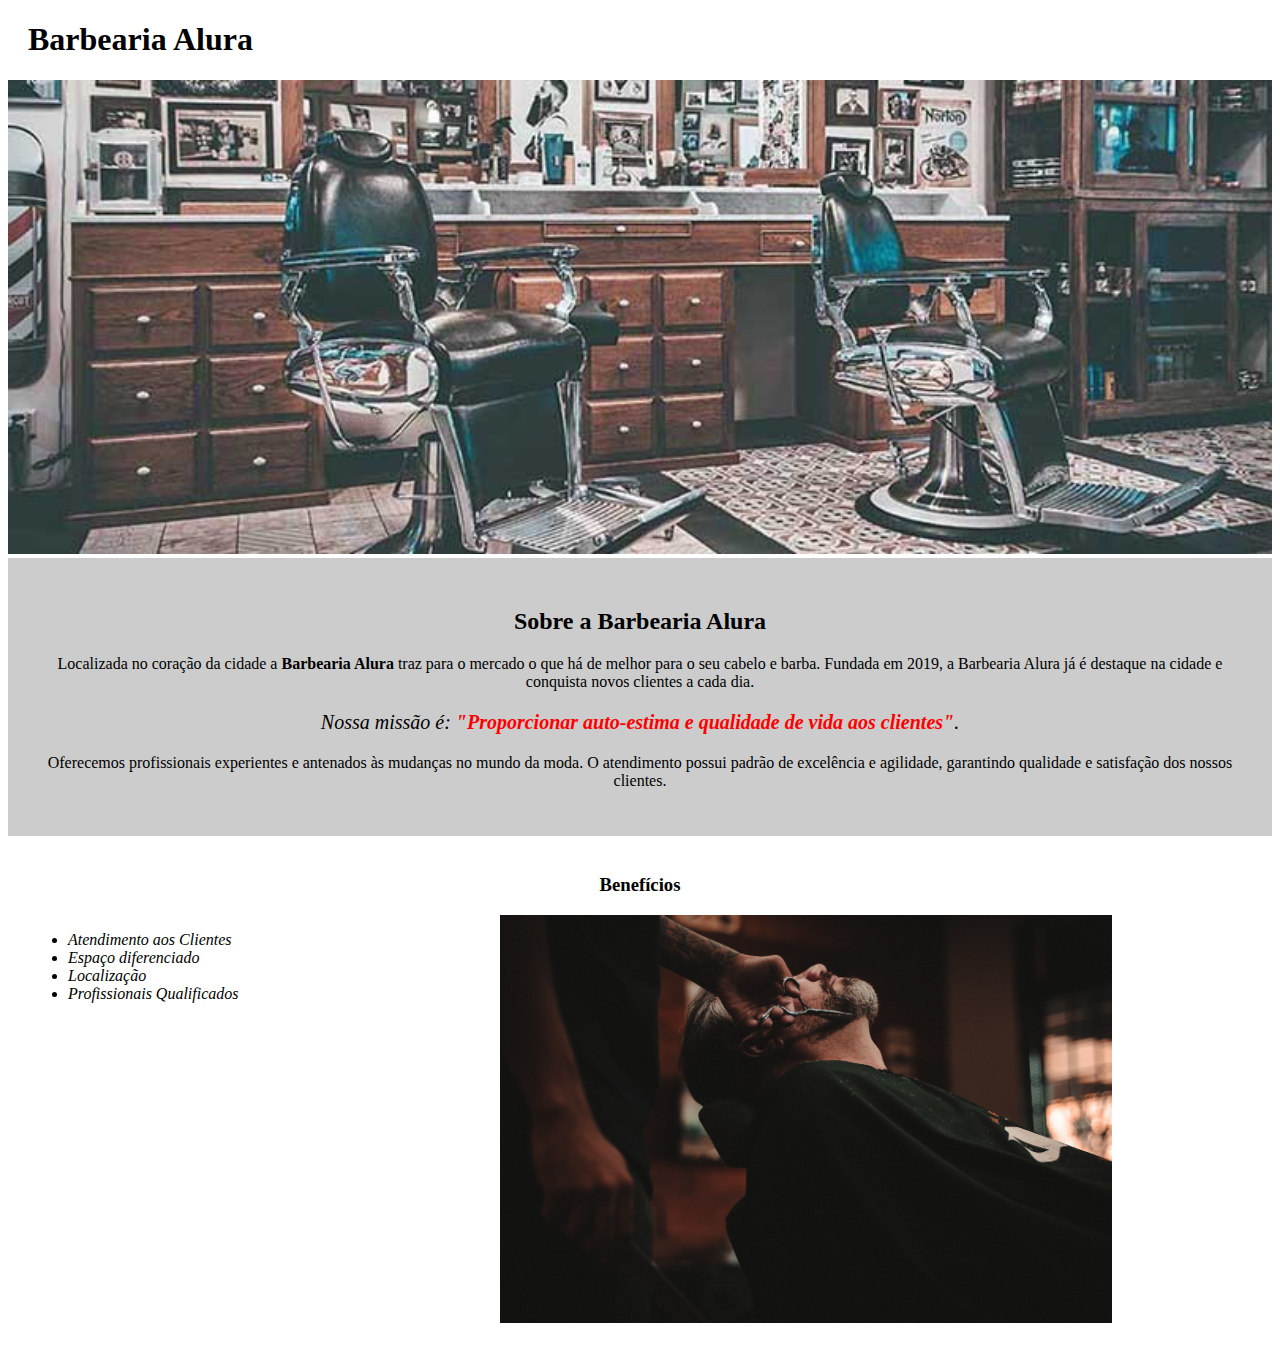
<file: index.html>
<!DOCTYPE html>
<html lang="pt-br">
	<head>
		<meta charset="UTF-8">
    	<meta http-equiv="X-UA-Compatible" content="IE=edge">
    	<meta name="viewport" content="width=device-width, initial-scale=1.0">		
		<link rel="stylesheet" href="./src/css/style.css">
		<title>Barbearia Alura</title>
	</head>

	<body>
		<header>
			<h1 class="titulo-principal">Barbearia Alura</h1>
		</header>
		<img id="banner" src="./src/imagem/banner.jpg">
		<div class="principal">
			<h2 class="titulo-centralizado">Sobre a Barbearia Alura</h2>
	 
			<p>Localizada no coração da cidade a <strong>Barbearia Alura</strong> traz para o mercado o que há de melhor para o seu cabelo e barba. Fundada em 2019, a Barbearia Alura já é destaque na cidade e conquista novos clientes a cada dia.</p>

			<p id="missao"><em>Nossa missão é: <strong>"Proporcionar auto-estima e qualidade de vida aos clientes"</strong>.</em></p>

			<p>Oferecemos profissionais experientes e antenados às mudanças no mundo da moda. O atendimento possui padrão de excelência e agilidade, garantindo qualidade e satisfação dos nossos clientes.</p>
		</div>

		<div class="beneficios">
			<h3 class="titulo-centralizado">Benefícios</h3>

			<ul>
				<li class="itens">Atendimento aos Clientes</li>
				<li class="itens">Espaço diferenciado</li>
				<li class="itens">Localização</li>
				<li class="itens">Profissionais Qualificados</li>
			</ul>

			<img src="./src/imagem/beneficios.jpg" class="imagembeneficios">
		</div>
	</body>
</html>
</file>
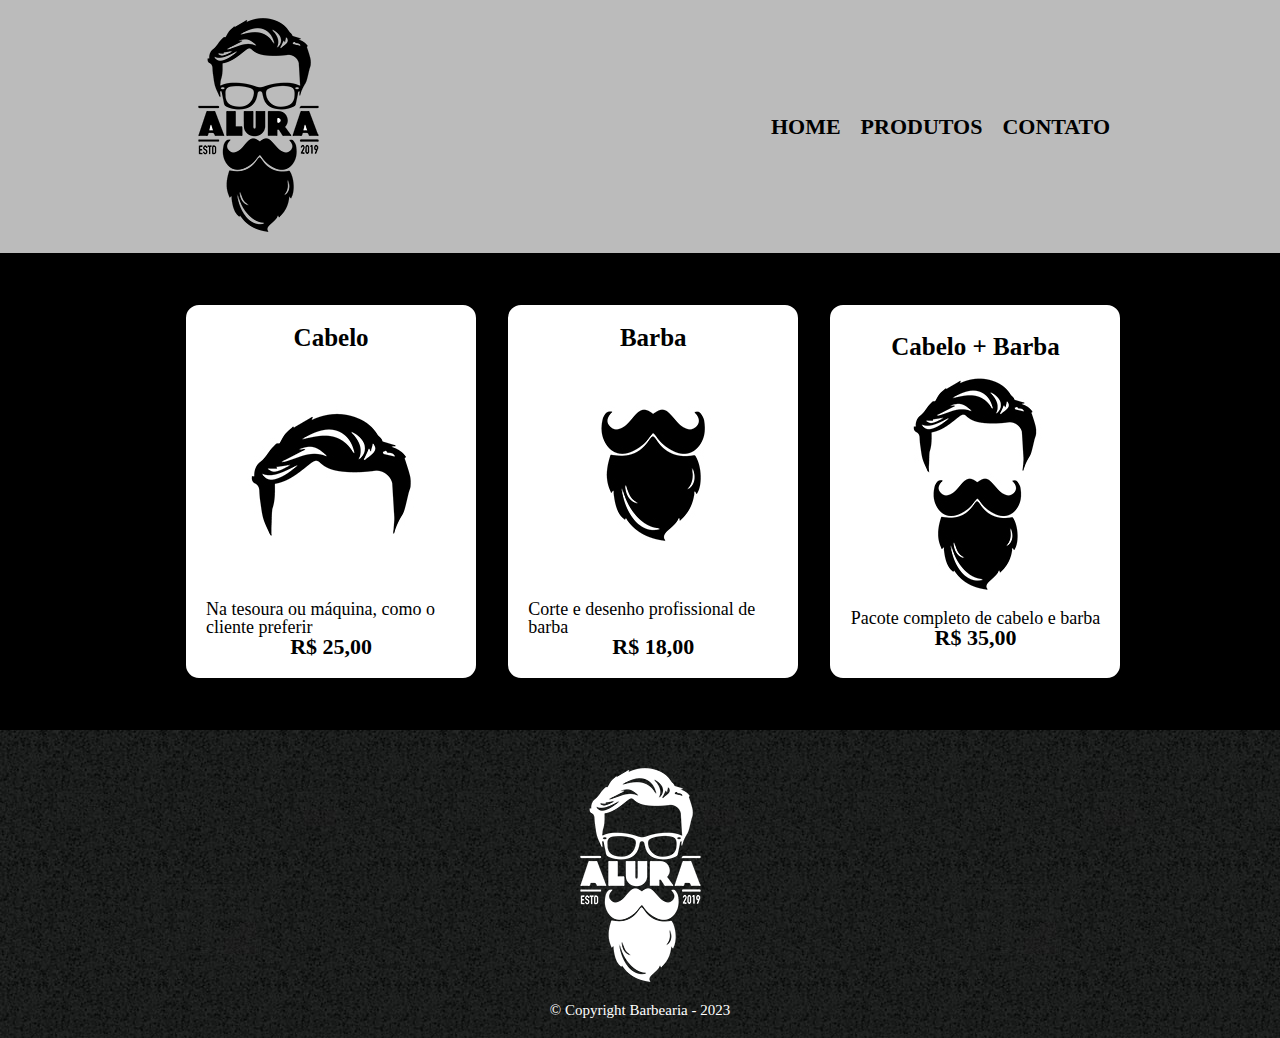
<file: produtos.html>
<!DOCTYPE html>
<html lang="pt-br">
<head>
    <meta charset="UTF-8">
    <meta http-equiv="X-UA-Compatible" content="IE=edge">
    <meta name="viewport" content="width=device-width, initial-scale=1.0">
    <link rel="stylesheet" href="./src/css/reset.css">
    <link rel="stylesheet" href="./src/css/produtos.css">
    <title>Barbearia Edmilson</title>
</head>
<body>
    <header>
        <div class="caixa">       
            <h1><img src="./src/imagem/logo.png"></h1>
            <nav>
                <ul>
                    <li><a href="./index.html">Home</a></li>
                    <li><a href="./produtos.html">Produtos</a></li>
                    <li><a>Contato</a></li>
                </ul>
            </nav>
        </div>
    </header>
    <main>
        <div>
            <ul class="produtos">
                <li>
                    <h2>Cabelo</h2>
                    <img src="./src/imagem/cabelo.jpg">
                    <p class="produto-desc">Na tesoura ou máquina, como o cliente preferir</p>
                    <p class="produto-preco">R$ 25,00</p>
                </li>
                <li>
                    <h2>Barba</h2>
                    <img src="./src/imagem/barba.jpg">
                    <p class="produto-desc"> Corte e desenho profissional de barba</p>
                    <p class="produto-preco">R$ 18,00</p>
                </li>
                <li>
                    <h2>Cabelo + Barba</h2>
                    <img src="./src/imagem/cabelo+barba.jpg">
                    <p class="produto-desc">Pacote completo de cabelo e barba</p>
                    <p class="produto-preco">R$ 35,00</p>
                </li>
            </ul>
        </div>
    </main>
    <footer>
        <img src="./src/imagem/logo-branco.png">
        <p class="copyright">&copy; Copyright Barbearia - 2023</p>
    </footer>
    
</body>
</html>
</file>
<file: src/css/style.css>
#banner {
	width:100%;
}

.principal{
	background: #CCCCCC;
	padding: 30px;
}

.titulo-principal {
	padding-left: 20px;
}

.titulo-centralizado {
	text-align: center
}

p {
	text-align: center;
}

#missao {
	font-size: 20px
}

em strong {
	color: #FF0000;
}

.itens {
	font-style: italic
}

.beneficios {
	background: #FFFFFF;
	padding: 20px;
}

ul {
	display: inline-block;
	vertical-align: top;
	width: 20%;
	margin-right: 15%;
}

.imagembeneficios {
	width: 50%;
}
</file>
<file: src/css/produtos.css>
header {
    background: #BBBBBB;
}

.caixa {
    display: flex;
    justify-content: space-between;   
    align-itens: center; 
    align-content: center; 
    width: 940px;
    margin: 0 auto;
    
}

nav {
    display: flex;
    flex-direction: row;
    flex-wrap: nowrap;
    justify-content: center;
    align-items: center;  
    align-content: center; 
    gap: 20px;  
}

nav ul {       
    display: flex;
    flex-direction: row;   
    gap: 20px;  
}

nav a {
    text-transform: uppercase;
    color: #000000;
    font-weight: bold;
    font-size: 22px;
    text-decoration:none;   
}

nav a:hover {
    color: #C78C19;
    text-decoration: underline;
}

main {
    background-color: #000000;
}

.produtos {
    display: flex;    
    justify-content: space-between;   
    align-itens: center; 
    align-content: center; 
    width: 940px;    
    margin: 0 auto;
    padding: 50px 20px;
}

.produtos ul {       
    display: flex;
    flex-direction: row;       
    gap: 20px;  
}

.produtos li {
    display: flex;
    flex-direction: column;  
    justify-content: center;
    align-items: center;  
    align-content: center;    
    width: 30% 20px;
    vertical-align: top;
    padding: 20px;
    margin: 0 1.5%;
    background-color: white;
    border-color: #000000;
    border-width: 2px;
    border-style: solid;
    border-radius: 15px;
}

.produtos li:hover {
    border-color: #C78C19;
}

.produtos li:hover h2 {
    font-size: 35px;
}

.produtos h2 {
    font-size: 25px;
    font-weight: bold;
}

.produto-desc {
    font-size: 18px;
}

.produto-preco {
    font-size: 22px;
    font-weight: bold;
}

footer {
    text-align: center;
    background: url("../imagem/bg.jpg");
    padding: 20px;
}

.copyright {
    color: #FFFFFF;
    font-size: 15px;
    
}
</file>
